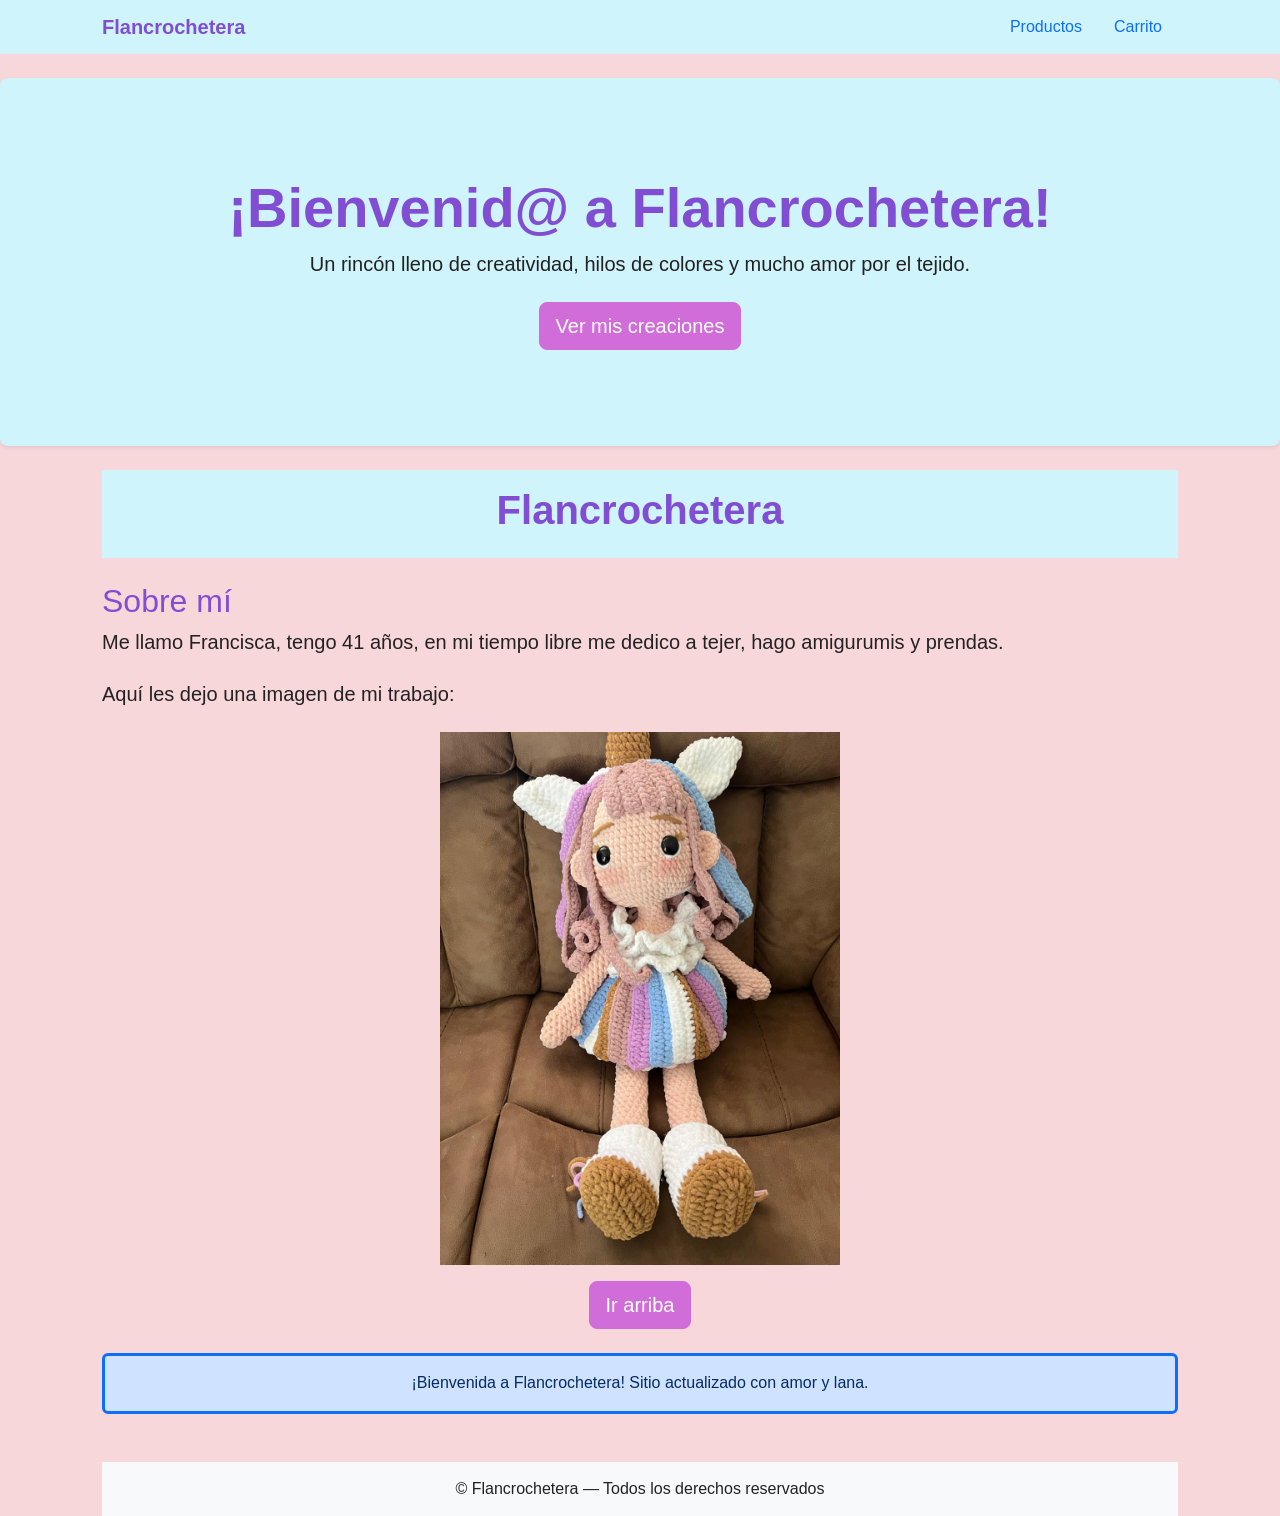
<file: Index.html>
<!DOCTYPE html>
<html lang="es">
<head>
  <meta charset="utf-8" />
  <meta name="viewport" content="width=device-width,initial-scale=1" />
  <title>Flancrochetera - Inicio</title>
  <link href="https://cdn.jsdelivr.net/npm/bootstrap@5.3.2/dist/css/bootstrap.min.css" rel="stylesheet">
  <link rel="stylesheet" href="Assets/CSS/styles.css">
</head>
<body class="bg-danger-subtle">

  <nav class="navbar navbar-light bg-info-subtle mb-4">
    <div class="container">
      <a class="navbar-brand fw-bold" style="color: #814ed3" href="index.html">Flancrochetera</a>
      <ul class="nav">
        <li class="nav-item"><a class="nav-link" href="Productos.html">Productos</a></li>
        <li class="nav-item">
        <li class="nav-item"><a class="nav-link" href="Carrito.html">Carrito <span id="cart-count" class="badge">0</span></a></li>
        </li>
      </ul>
    </div>
  </nav>

  <section class="bg-info-subtle text-center p-5 rounded-3 shadow-sm mb-4">
    <div class="container py-5">
      <h1 class="display-4 fw-bold" style="color: #814ed3;">¡Bienvenid@ a Flancrochetera!</h1>
      <p class="lead mb-4">Un rincón lleno de creatividad, hilos de colores y mucho amor por el tejido.</p>
      <a href="Productos.html" class="btn btn-primary btn-lg">Ver mis creaciones</a>
    </div>
  </section>

  <div class="container">
    <header class="bg-info-subtle text-center py-3 mb-4">
      <h1 class="fw-bold" style="color: #814ed3">Flancrochetera</h1>
    </header>

    <section class="lead mb-4">
      <h2 style="color: #814ed3">Sobre mí</h2>
      <p class="lead">Me llamo Francisca, tengo 41 años, en mi tiempo libre me dedico a tejer, hago amigurumis y prendas.</p>
    </section>

    <article class="mb-4">
      <p class="lead mb-4">Aquí les dejo una imagen de mi trabajo:</p>
    </article>

    <img src="Assets/img/Muñeca.jpeg" alt="Muñeca" class="img-fluid d-block mx-auto" width="400" height="300">

    <div class="text-center mt-3">
      <button id="arriba" class="btn btn-primary btn-lg" onclick="window.scrollTo({top:0, behavior:'smooth'})">Ir arriba</button>
    </div>

    <div class="alert alert-primary text-center mt-4 border border-3 border-primary" role="alert">
      ¡Bienvenida a Flancrochetera! Sitio actualizado con amor y lana.
    </div>

    <footer class="text-center py-3 bg-light mt-5">
      <p class="mb-0">© Flancrochetera — Todos los derechos reservados</p>
    </footer>
  </div>

  
  <script src="Assets/JS/cart_badge.js"></script>
  <script src="Assets/JS/products.js"></script>
  <script src="Assets/JS/producto_render.js"></script>
</body>
</html>
</file>
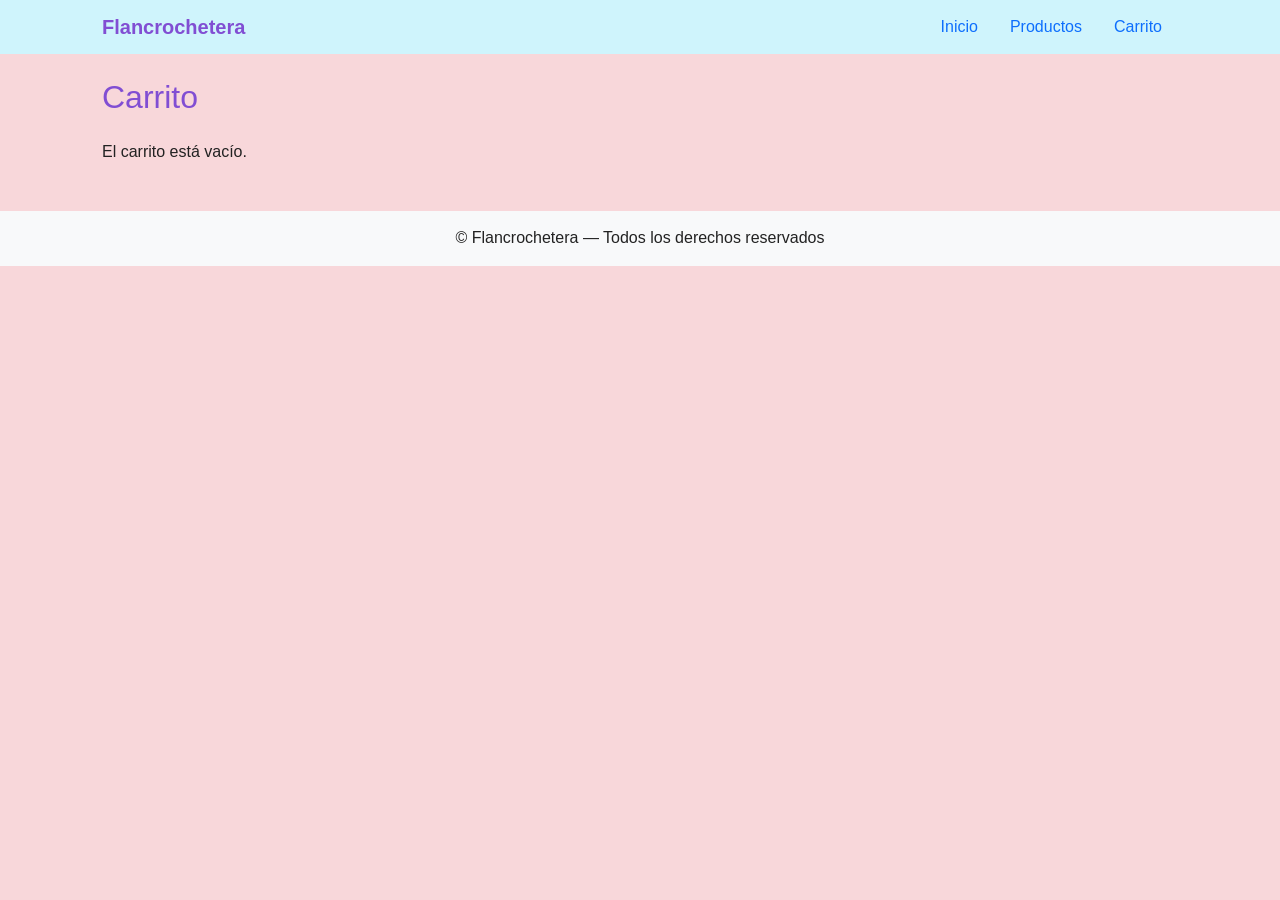
<file: Carrito.html>
<!DOCTYPE html>
<html lang="es">
<head>
  <meta charset="utf-8" />
  <meta name="viewport" content="width=device-width,initial-scale=1" />
  <title>Flancrochetera - Carrito</title>
  <link href="https://cdn.jsdelivr.net/npm/bootstrap@5.3.2/dist/css/bootstrap.min.css" rel="stylesheet">
  <link rel="stylesheet" href="Assets/CSS/styles.css">
</head>
<body class="bg-danger-subtle">

  <nav class="navbar navbar-light bg-info-subtle mb-4">
    <div class="container">
      <a class="navbar-brand fw-bold" style="color: #814ed3" href="index.html">Flancrochetera</a>
      <ul class="nav">
        <li class="nav-item"><a class="nav-link" href="Index.html">Inicio</a></li>
        <li class="nav-item"><a class="nav-link" href="Productos.html">Productos</a></li>
        <li class="nav-item">
<li class="nav-item"><a class="nav-link" href="Carrito.html">Carrito <span id="cart-count" class="badge">0</span></a></li>
        </li>
      </ul>
    </div>
  </nav>

  <main class="container my-4">
    <h2 class="mb-4" style="color:#814ed3">Carrito</h2>
    <div id="cart-container"></div>
    <div id="cart-footer" class="mt-4"></div>
  </main>

  <footer class="text-center py-3 bg-light mt-5">
    <p class="mb-0">© Flancrochetera — Todos los derechos reservados</p>
  </footer>

  <script src="Assets/JS/cart_badge.js"></script>
  <script src="Assets/JS/products.js"></script>
  <script src="Assets/JS/carrito_render.js"></script>
</body>
</html>
</file>
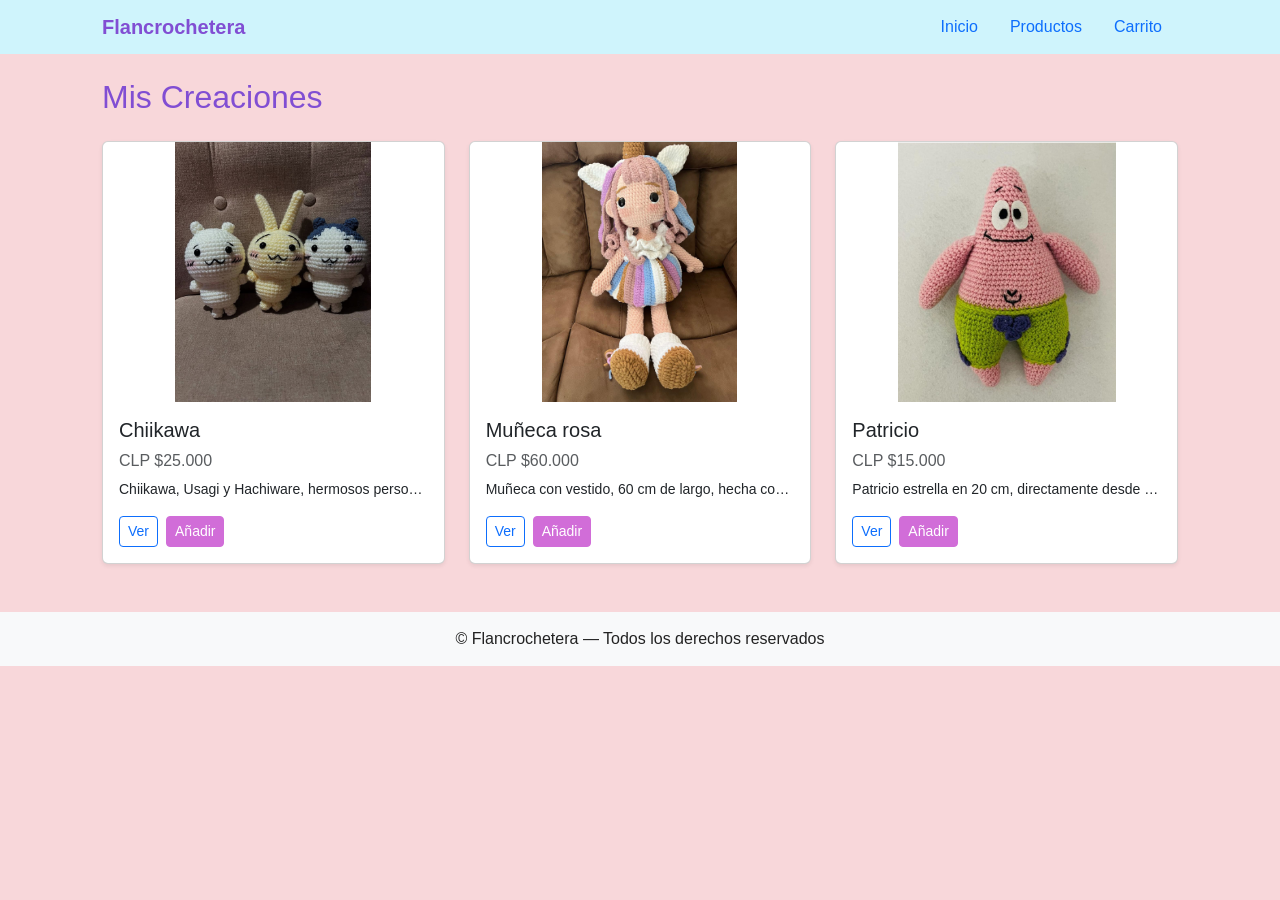
<file: Productos.html>
<!DOCTYPE html>
<html lang="es">
  <head>
    <meta charset="utf-8" />
    <meta name="viewport" content="width=device-width,initial-scale=1" />
    <title>Flancrochetera - Productos</title>
    <link
      href="https://cdn.jsdelivr.net/npm/bootstrap@5.3.2/dist/css/bootstrap.min.css"
      rel="stylesheet"
    />
    <link rel="stylesheet" href="Assets/CSS/styles.css" />
  </head>
  <body class="bg-danger-subtle">
    <nav class="navbar navbar-light bg-info-subtle mb-4">
      <div class="container">
        <a class="navbar-brand fw-bold" style="color: #814ed3" href="index.html"
          >Flancrochetera</a
        >
        <ul class="nav">
          <li class="nav-item">
            <a class="nav-link" href="Index.html">Inicio</a>
          </li>
          <li class="nav-item">
            <a class="nav-link" href="Productos.html">Productos</a>
          </li>
          <li class="nav-item">
            <a class="nav-link" href="Carrito.html"
              >Carrito <span id="cart-count" class="badge">0</span></a
            >
          </li>
        </ul>
      </div>
    </nav>

    <main class="container my-4">
      <h2 class="mb-4" style="color: #814ed3">Mis Creaciones</h2>
      <div id="products-container" class="row g-4"></div>
    </main>

    <footer class="text-center py-3 bg-light mt-5">
      <p class="mb-0">© Flancrochetera — Todos los derechos reservados</p>
    </footer>

    <script src="Assets/JS/products.js"></script>
    <script src="Assets/JS/cart_badge.js"></script>
    <script src="Assets/JS/productos_render.js"></script>
  </body>
</html>
</file>
<file: Assets/CSS/styles.css>
:root {
  --brand-color: #d16dd8;
  --accent-color: #007bff;
  --bg-soft: #ffeef8;
  --text-muted: #6c757d;
  --radius: 10px;
  --max-width: 1100px;
  --font-sans: "Helvetica Neue", Arial, sans-serif;
}

html,
body {
  font-family: var(--font-sans);
  color: #222;
  line-height: 1.4;
}

.container {
  max-width: var(--max-width);
}

.brand {
  color: var(--brand-color) !important;
  font-weight: 700;
}

h1,
h2,
h3 {
  color: var(--brand-color);
}

.hero {
  background: var(--bg-soft);
  border-radius: var(--radius);
  padding: 2.5rem;
  box-shadow: 0 6px 14px rgba(0, 0, 0, 0.06);
}

.btn-primary {
  background-color: var(--brand-color);
  border-color: var(--brand-color);
}
.btn-primary:hover,
.btn-primary:focus {
  background-color: #6b3fb0;
  border-color: #6b3fb0;
}

.lead-custom {
  font-size: 1.05rem;
  color: var(--text-muted);
}

.card-custom {
  border-radius: 12px;
  overflow: hidden;
  box-shadow: 0 6px 18px rgba(0, 0, 0, 0.06);
}

.card-img-cover {
  width: 100%;
  height: 220px;
  object-fit: cover;
  display: block;
}

.site-footer {
  background: #f8f9fa;
  padding: 1rem 0;
  color: #444;
}

#cart-count {
  font-size: 0.8rem;
  vertical-align: middle;
  background-color: #814ed3 !important;
  color: white !important;
  border-radius: 50%;
  padding: 0.2rem 0.5rem;
  min-width: 1.4rem;
  text-align: center;
  display: inline-block;
}

.mt-2 {
  margin-top: 0.5rem;
}
.mt-3 {
  margin-top: 1rem;
}
.mb-2 {
  margin-bottom: 0.5rem;
}
.mb-3 {
  margin-bottom: 1rem;
}

.text-truncate-2 {
  display: block;
  line-height: 1.2em;
  max-height: 2.4em;
  overflow: hidden;
  text-overflow: ellipsis;
}

.toast-notice {
  padding: 0.6rem 0.9rem;
  border-radius: 8px;
  box-shadow: 0 6px 18px rgba(0, 0, 0, 0.12);
}

.product-img-box {
  height: 260px;
  overflow: hidden;
}

.card-img-top {
  width: 100%;
  height: 100%;
  object-fit: cover;
}
</file>
